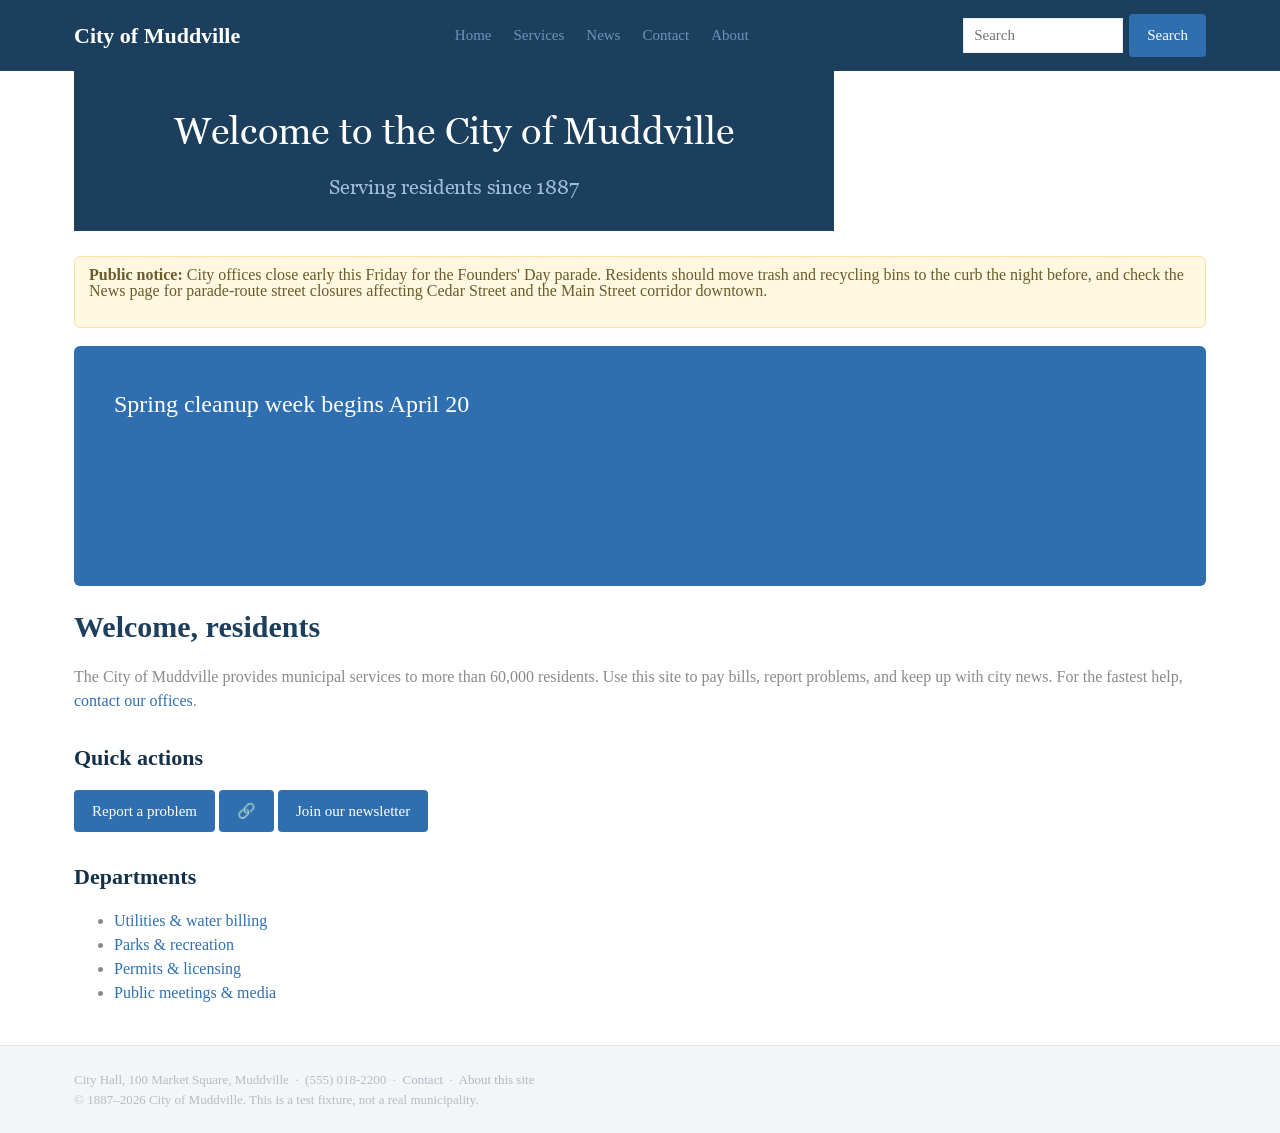
<file: index.html>
<!DOCTYPE html>
<!-- WCAG-FAIL 3.1.1 (A) Language of Page: <html> has no lang attribute. (site-wide) -->
<html>
<head>
  <meta charset="utf-8">
  <!-- WCAG-FAIL 1.4.4 (AA) Resize Text: maximum-scale=1 + user-scalable=no
       prevents users from zooming text up to 200%. (site-wide) -->
  <meta name="viewport" content="width=device-width, initial-scale=1, maximum-scale=1, user-scalable=no">
  <title>City of Muddville — Official Municipal Website</title>
  <link rel="stylesheet" href="styles.css">
</head>
<body>

  <!-- WCAG-FAIL 2.4.1 (A) Bypass Blocks: there is no "skip to content" link,
       and the page is built entirely from <div>s — no <header>/<nav>/<main>/
       <footer> landmarks and no headings to jump between. (site-wide) -->
  <div class="masthead">
    <div class="shell">
      <div class="brand">City of Muddville</div>
      <div class="topnav">
        <ul>
          <li><a href="index.html">Home</a></li>
          <li><a href="services.html">Services</a></li>
          <li><a href="news.html">News</a></li>
          <li><a href="contact.html">Contact</a></li>
          <li><a href="about.html">About</a></li>
        </ul>
      </div>
      <!-- WCAG-FAIL 2.4.5 (AA) Multiple Ways: this search box is decorative
           (it performs no search) and there is no sitemap/A-Z index, so the
           site nav is the ONLY way to locate pages. The label here is
           "Search"; note about.html renames the same control "Find It"
           (see 3.2.4). -->
      <div class="search">
        <input type="text" id="sitesearch" placeholder="Search">
        <span class="divbtn" onclick="return false">Search</span>
      </div>
    </div>
  </div>

  <div class="shell content">

    <!-- WCAG-FAIL 1.4.5 (AA) Images of Text: the welcome headline is a PNG
         with the text baked in. Also missing alt (an instance of 1.1.1). -->
    <img alt="Welcome to the City of Muddville" src="assets/welcome-banner.png" width="760" height="160"> 
    <!-- WCAG-FAIL 1.4.12 (AA) Text Spacing: fixed-height box with
         overflow:hidden, AND the spacing properties are locked with !important
         in the inline style attribute, so a user's text-spacing overrides are
         ignored and the text clips. (axe avoid-inline-spacing flags this.) -->
    <div class="announcement" style="line-height:1 !important; letter-spacing:normal !important; word-spacing:normal !important">
      <strong>Public notice:</strong> City offices close early this Friday for the
      Founders' Day parade. Residents should move trash and recycling bins to the
      curb the night before, and check the News page for parade-route street
      closures affecting Cedar Street and the Main Street corridor downtown.
    </div>

    <!-- WCAG-FAIL 2.2.2 (A) Pause, Stop, Hide: this carousel auto-advances
         every 3s with no pause/stop/hide control.
         WCAG-FAIL 2.5.1 (A) Pointer Gestures: the only manual control is a
         horizontal swipe (path-based) — no tap/click/button equivalent. -->
    <div class="carousel" aria-hidden="false">
      <div class="slide slide-1 active">Spring cleanup week begins April 20</div>
      <div class="slide slide-2">Mayor's budget town hall — May 3, 7:00 PM</div>
      <div class="slide slide-3">Water main work on Cedar Street this week</div>
    </div>

    <h1>Welcome, residents</h1>
    <p>
      The City of Muddville provides municipal services to more than 60,000
      residents. Use this site to pay bills, report problems, and keep up with
      city news. For the fastest help, <a href="contact.html">contact our
      offices</a>.
    </p>

    <h2>Quick actions</h2>
    <p>
      <!-- WCAG-FAIL 2.1.1 (A) Keyboard: this control is a <span> with a click
           handler — it is not focusable and cannot be activated by keyboard.
           WCAG-FAIL 4.1.2 (A) Name, Role, Value: it exposes no button role
           and no accessible name to assistive technology. -->
      <span class="divbtn" onclick="alert('The problem-report form would open here.')">Report a problem</span>

      <!-- WCAG-FAIL 1.1.1 (A) Non-text Content + 4.1.2 (A) Name, Role, Value:
           icon-only control with no text and no accessible name. -->
      <span class="divbtn" onclick="alert('Share this page.')" aria-label="Share this page">🔗</span>

      <!-- WCAG-FAIL 2.1.2 (A) No Keyboard Trap: opens a dialog that traps
           keyboard focus (Tab cycles inside it, Esc is ignored; see
           shared.js). The Close button works with the mouse only. -->
      <span class="divbtn" data-open-modal>Join our newsletter</span>
    </p>

    <h2>Departments</h2>
    <ul>
      <li><a href="services.html">Utilities &amp; water billing</a></li>
      <li><a href="services.html">Parks &amp; recreation</a></li>
      <li><a href="services.html">Permits &amp; licensing</a></li>
      <li><a href="news.html">Public meetings &amp; media</a></li>
    </ul>

  </div>

  <!-- Footer as a <div> (no landmark); low-contrast text. -->
  <div class="sitefoot">
    <div class="shell">
      City Hall, 100 Market Square, Muddville &nbsp;·&nbsp; (555) 018-2200 &nbsp;·&nbsp;
      <a href="contact.html">Contact</a> &nbsp;·&nbsp;
      <a href="about.html">About this site</a>
      <br>© 1887–2026 City of Muddville. This is a test fixture, not a real municipality.
    </div>
  </div>

  <!-- Newsletter dialog (keyboard trap target) -->
  <div class="modal-backdrop" data-modal style="display:none">
    <div class="modal">
      <h2>Join the Muddville newsletter</h2>
      <p>Get weekly city updates in your inbox.</p>
      <input type="text" placeholder="Email address">
      <p><button class="btn" data-close-modal tabindex="-1">Close</button></p>
    </div>
  </div>

  <script src="shared.js"></script>
</body>
</html>
</file>
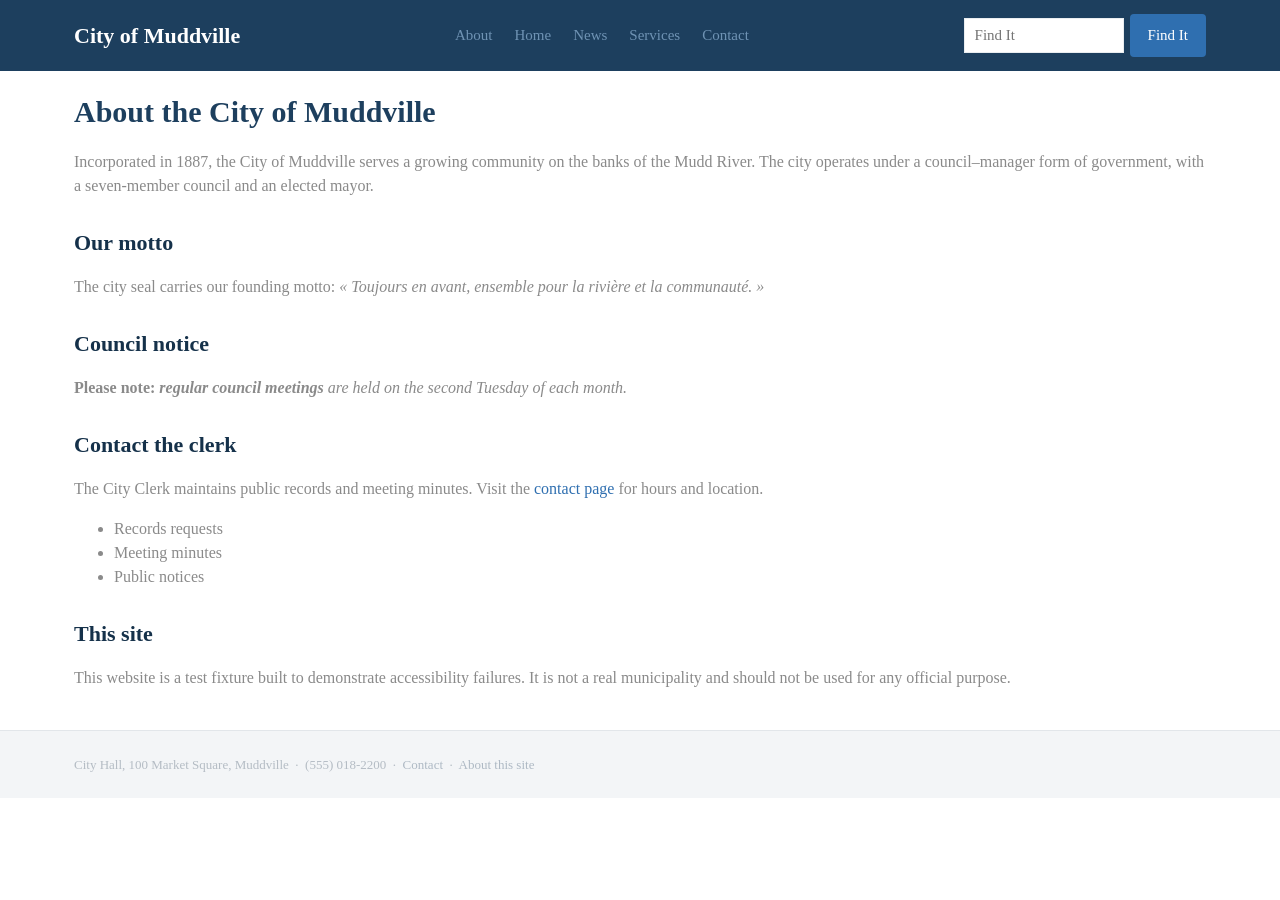
<file: about.html>
<!DOCTYPE html>
<!-- WCAG-FAIL 3.1.1 (A) Language of Page: no lang attribute. -->
<html>
<head>
  <meta charset="utf-8">
  <!-- WCAG-FAIL 1.4.4 (AA) Resize Text: zoom disabled. -->
  <meta name="viewport" content="width=device-width, initial-scale=1, maximum-scale=1, user-scalable=no">
  <title>About — City of Muddville</title>
  <link rel="stylesheet" href="styles.css">
</head>
<body>

  <div class="masthead">
    <div class="shell">
      <div class="brand">City of Muddville</div>
      <!-- WCAG-FAIL 3.2.3 (AA) Consistent Navigation: the same nav links are
           presented in a DIFFERENT order here than on every other page
           (About/Home/News/Services/Contact vs. Home/Services/News/Contact/
           About). -->
      <div class="topnav">
        <ul>
          <li><a href="about.html">About</a></li>
          <li><a href="index.html">Home</a></li>
          <li><a href="news.html">News</a></li>
          <li><a href="services.html">Services</a></li>
          <li><a href="contact.html">Contact</a></li>
        </ul>
      </div>
      <!-- WCAG-FAIL 3.2.4 (AA) Consistent Identification: this is the same
           search control as on other pages, but it is labeled "Find It" here
           and "Search" everywhere else. -->
      <div class="search">
        <input type="text" id="sitesearch" placeholder="Find It">
        <span class="divbtn" onclick="return false">Find It</span>
      </div>
    </div>
  </div>

  <!-- WCAG-FAIL 4.1.1 (A) Parsing: duplicate id ("col" used twice). -->
  <div class="shell content" id="col">
    <h1>About the City of Muddville</h1>

    <p>
      Incorporated in 1887, the City of Muddville serves a growing community on
      the banks of the Mudd River. The city operates under a council–manager
      form of government, with a seven-member council and an elected mayor.
    </p>

    <h2>Our motto</h2>
    <!-- WCAG-FAIL 3.1.2 (AA) Language of Parts: this passage is in French but
         carries no lang attribute, so assistive tech will read it with the
         page's (already-missing) default language. -->
    <p>
      The city seal carries our founding motto:
      <em>« Toujours en avant, ensemble pour la rivière et la communauté. »</em>
    </p>

    <h2>Council notice</h2>
    <!-- WCAG-FAIL 4.1.1 (A) Parsing: improperly nested / overlapping tags. -->
    <p><strong>Please note: <em>regular council meetings</strong> are held on
      the second Tuesday of each month.</em></p>

    <!-- WCAG-FAIL 4.1.1 (A) Parsing: second element reusing id="col". -->
    <div id="col">
      <h2>Contact the clerk</h2>
      <p>
        The City Clerk maintains public records and meeting minutes. Visit the
        <a href="contact.html">contact page</a> for hours and location.
      </p>
      <!-- WCAG-FAIL 4.1.1 (A) Parsing: unclosed list item. -->
      <ul>
        <li>Records requests
        <li>Meeting minutes
        <li>Public notices
      </ul>
    </div>

    <h2>This site</h2>
    <p>
      This website is a test fixture built to demonstrate accessibility
      failures. It is not a real municipality and should not be used for any
      official purpose.
    </p>
  </div>

  <div class="sitefoot">
    <div class="shell">
      City Hall, 100 Market Square, Muddville &nbsp;·&nbsp; (555) 018-2200 &nbsp;·&nbsp;
      <a href="contact.html">Contact</a> &nbsp;·&nbsp;
      <a href="about.html">About this site</a>
    </div>
  </div>

  <script src="shared.js"></script>
</body>
</html>
</file>
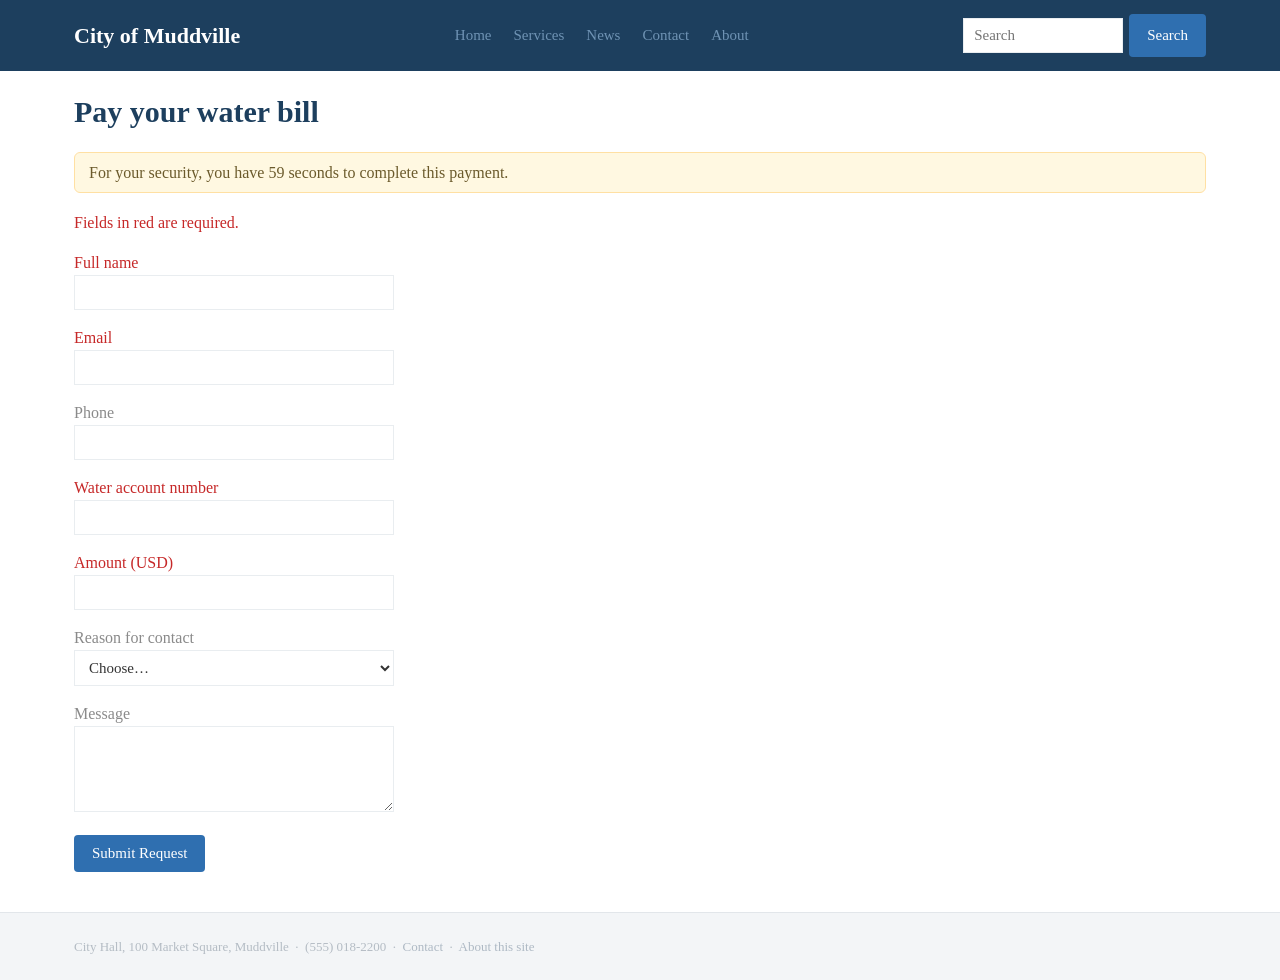
<file: contact.html>
<!DOCTYPE html>
<!-- WCAG-FAIL 3.1.1 (A) Language of Page: no lang attribute. -->
<html>
<head>
  <meta charset="utf-8">
  <!-- WCAG-FAIL 1.4.4 (AA) Resize Text: zoom disabled. -->
  <meta name="viewport" content="width=device-width, initial-scale=1, maximum-scale=1, user-scalable=no">
  <title>Pay a Bill &amp; Contact — City of Muddville</title>
  <link rel="stylesheet" href="styles.css">
</head>
<body>

  <div class="masthead">
    <div class="shell">
      <div class="brand">City of Muddville</div>
      <div class="topnav">
        <ul>
          <li><a href="index.html">Home</a></li>
          <li><a href="services.html">Services</a></li>
          <li><a href="news.html">News</a></li>
          <li><a href="contact.html">Contact</a></li>
          <li><a href="about.html">About</a></li>
        </ul>
      </div>
      <div class="search">
        <input type="text" id="sitesearch" placeholder="Search">
        <span class="divbtn" onclick="return false">Search</span>
      </div>
    </div>
  </div>

  <div class="shell content">
    <h1>Pay your water bill</h1>

    <!-- WCAG-FAIL 2.2.1 (A) Timing Adjustable: a hard session countdown that
         expires the form, with no way to turn it off, extend it, or adjust
         it. -->
    <div class="announcement" style="height:auto; overflow:visible">
      For your security, you have <span id="countdown">60</span> seconds to
      complete this payment.
    </div>

    <!-- WCAG-FAIL 1.4.1 (A) Use of Color: required fields are indicated only
         by the red color of their text — no asterisk or word "required". -->
    <p><span class="req-label">Fields in red are required.</span></p>

    <form id="payform" onsubmit="return handleSubmit(event)">

      <!-- WCAG-FAIL 3.3.2 (A) Labels or Instructions: the fields have no
           associated <label> and no instructions — only an adjacent <span>
           that is not programmatically tied to the input.
           WCAG-FAIL 4.1.2 (A) Name, Role, Value: with no label, aria-label, or
           placeholder, these inputs have NO accessible name. (axe "label".)
           WCAG-FAIL 1.3.5 (AA) Identify Input Purpose: the name field carries
           an invalid autocomplete token instead of a correct one (and the rest
           carry none). (axe "autocomplete-valid" flags the invalid token.)
           WCAG-FAIL 2.4.3 (A) Focus Order: tabindex values put the tab order
           out of the logical reading sequence (3, 1, 4, 2, 5…). -->
      <p>
        <span class="req-label">Full name</span><br>
        <input type="text" id="name" autocomplete="full-name-here" tabindex="3">
      </p>
      <p>
        <span class="req-label">Email</span><br>
        <input type="email" id="email" tabindex="1">
      </p>
      <p>
        Phone<br>
        <input type="tel" id="phone" tabindex="4">
      </p>
      <p>
        <span class="req-label">Water account number</span><br>
        <input type="text" id="account" tabindex="2">
      </p>
      <p>
        <span class="req-label">Amount (USD)</span><br>
        <input type="number" id="amount" tabindex="5">
      </p>

      <!-- WCAG-FAIL 3.2.1 (A) On Focus: merely focusing this field triggers a
           context change (an alert dialog pops up).
           WCAG-FAIL 3.2.2 (A) On Input: changing the selection automatically
           navigates to another page without the user initiating it or being
           warned. -->
      <p>
        Reason for contact<br>
        <select id="topic"
                onfocus="alert('Note: billing questions are handled by a different office.')"
                onchange="if(this.value==='permits'){ window.location='services.html'; }">
          <option value="">Choose…</option>
          <option value="billing">Billing question</option>
          <option value="permits">Permits (opens Services)</option>
          <option value="other">Other</option>
        </select>
      </p>

      <p>
        Message<br>
        <textarea id="message" rows="4"></textarea>
      </p>

      <!-- WCAG-FAIL 2.5.3 (A) Label in Name: the visible label is
           "Submit Request" but the accessible name (aria-label) is "Send", so
           the accessible name does not contain the visible text.
           WCAG-FAIL 3.3.4 (AA) Error Prevention (Legal, Financial, Data): this
           submits a financial payment immediately — no review step, no
           confirmation, and no ability to undo. -->
      <p>
        <button type="submit" class="btn" aria-label="Send">Submit Request</button>
      </p>
    </form>

    <!-- WCAG-FAIL 4.1.3 (AA) Status Messages: the submit result is written
         here into a plain element with no role=status / aria-live, so it is
         not announced to assistive technology. -->
    <p id="result"></p>
  </div>

  <div class="sitefoot">
    <div class="shell">
      City Hall, 100 Market Square, Muddville &nbsp;·&nbsp; (555) 018-2200 &nbsp;·&nbsp;
      <a href="contact.html">Contact</a> &nbsp;·&nbsp;
      <a href="about.html">About this site</a>
    </div>
  </div>

  <script src="shared.js"></script>
  <script>
    // WCAG-FAIL 2.2.1 (A) Timing Adjustable: non-adjustable countdown.
    (function () {
      var left = 60, el = document.getElementById("countdown");
      var t = setInterval(function () {
        left--; if (el) el.textContent = left;
        if (left <= 0) {
          clearInterval(t);
          var f = document.getElementById("payform");
          if (f) { Array.prototype.forEach.call(f.elements, function (x){ x.disabled = true; }); }
          document.getElementById("result").textContent =
            "Session expired. Reload the page to start over.";
        }
      }, 1000);
    })();

    function handleSubmit(e) {
      e.preventDefault();
      var amount = document.getElementById("amount");
      var name = document.getElementById("name");
      var ok = true;

      // WCAG-FAIL 3.3.1 (A) Error Identification: errors are shown by turning
      // the field border red only — no text says which field is in error or
      // why.
      // WCAG-FAIL 3.3.3 (AA) Error Suggestion: when known, no suggestion for
      // fixing the input is offered.
      [name, amount].forEach(function (field) {
        if (!field.value) { field.classList.add("has-error"); ok = false; }
        else { field.classList.remove("has-error"); }
      });

      var result = document.getElementById("result");
      if (!ok) {
        result.textContent = "Invalid."; // no guidance on what to fix or how
        return false;
      }
      // WCAG-FAIL 3.3.4: payment is "processed" immediately, no confirm/undo.
      result.textContent = "Payment submitted.";
      return false;
    }
  </script>
</body>
</html>
</file>
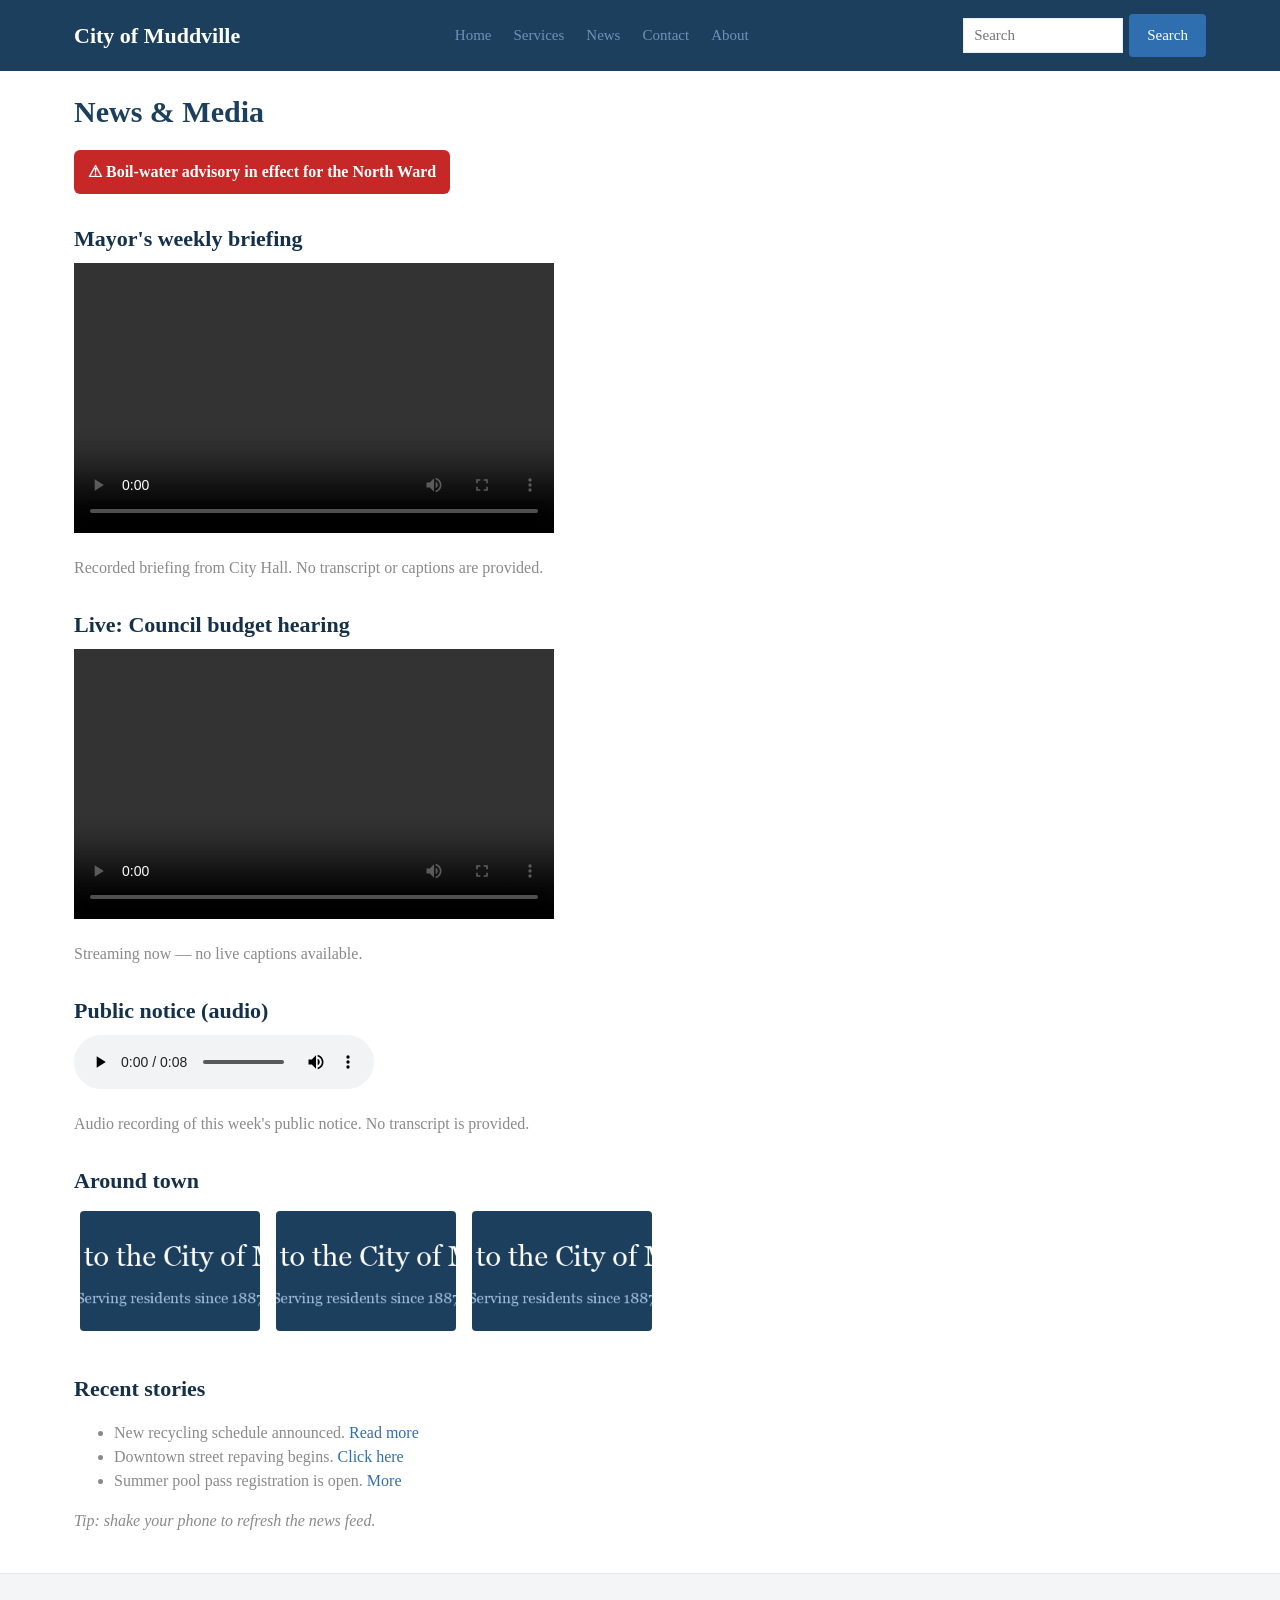
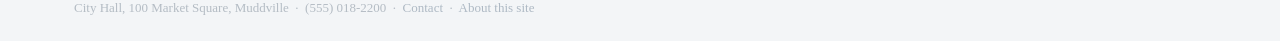
<file: news.html>
<!DOCTYPE html>
<!-- WCAG-FAIL 3.1.1 (A) Language of Page: no lang attribute. -->
<html>
<head>
  <meta charset="utf-8">
  <!-- WCAG-FAIL 1.4.4 (AA) Resize Text: zoom disabled. -->
  <meta name="viewport" content="width=device-width, initial-scale=1, maximum-scale=1, user-scalable=no">
  <title>News &amp; Media — City of Muddville</title>
  <link rel="stylesheet" href="styles.css">
</head>
<body>

  <div class="masthead">
    <div class="shell">
      <div class="brand">City of Muddville</div>
      <div class="topnav">
        <ul>
          <li><a href="index.html">Home</a></li>
          <li><a href="services.html">Services</a></li>
          <li><a href="news.html">News</a></li>
          <li><a href="contact.html">Contact</a></li>
          <li><a href="about.html">About</a></li>
        </ul>
      </div>
      <div class="search">
        <input type="text" id="sitesearch" placeholder="Search">
        <span class="divbtn" onclick="return false">Search</span>
      </div>
    </div>
  </div>

  <div class="shell content">
    <h1>News &amp; Media</h1>

    <!-- WCAG-FAIL 2.3.1 (A) Three Flashes or Below Threshold: flashing alert
         banner (mitigated — small area, honors prefers-reduced-motion). -->
    <p><span class="flasher">⚠ Boil-water advisory in effect for the North Ward</span></p>

    <!-- WCAG-FAIL 1.4.2 (A) Audio Control: audio set to autoplay on page load
         and loop, with no in-page pause/stop/volume control. (Browsers may
         block autoplay, but the markup requests >3s of auto audio with no
         control.) -->
    <audio src="assets/public-notice.mp3" autoplay loop></audio>

    <h2>Mayor's weekly briefing</h2>
    <!-- WCAG-FAIL 1.2.2 (A) Captions (Prerecorded): <video> has no
             <track kind="captions">.
         WCAG-FAIL 1.2.3 (A) Audio Description or Media Alternative: no
             descriptive track and no text alternative for the video.
         WCAG-FAIL 1.2.5 (AA) Audio Description (Prerecorded): no audio
             description track is provided. -->
    <video src="assets/mayor-briefing.mp4" controls width="480" height="270"></video>
    <p>Recorded briefing from City Hall. No transcript or captions are provided.</p>

    <h2>Live: Council budget hearing</h2>
    <!-- WCAG-FAIL 1.2.4 (AA) Captions (Live): a stream presented as live with
         no captions. (Reusing the same clip as a stand-in for a live feed.) -->
    <video src="assets/mayor-briefing.mp4" controls width="480" height="270" data-live="true"></video>
    <p>Streaming now — no live captions available.</p>

    <h2>Public notice (audio)</h2>
    <!-- WCAG-FAIL 1.2.1 (A) Audio-only and Video-only (Prerecorded): an
         audio-only recording with no transcript / text alternative. -->
    <audio src="assets/public-notice.mp3" controls></audio>
    <p>Audio recording of this week's public notice. No transcript is provided.</p>

    <h2>Around town</h2>
    <!-- WCAG-FAIL 1.1.1 (A) Non-text Content: informative images with no alt
         text (and none marked decorative). -->
    <div class="gallery">
      <!-- WCAG-FAIL 2.4.4 (A) Link Purpose (+ 1.1.1 + 4.1.2): a linked image
           with no alt and no accessible name — the link has no discernible
           purpose. (axe link-name flags it.) -->
      <a href="news.html"><img src="assets/welcome-banner.png" alt="Gallery photo"></a>
      <img src="assets/welcome-banner.png" alt="Gallery photo">
      <img src="assets/welcome-banner.png" alt="Gallery photo">
    </div>

    <h2>Recent stories</h2>
    <!-- WCAG-FAIL 2.4.4 (A) Link Purpose (In Context): link text does not
         indicate its destination or purpose. -->
    <ul>
      <li>New recycling schedule announced. <a href="news.html">Read more</a></li>
      <li>Downtown street repaving begins. <a href="news.html">Click here</a></li>
      <li>Summer pool pass registration is open. <a href="news.html">More</a></li>
    </ul>

    <!-- WCAG-FAIL 2.5.4 (A) Motion Actuation: the page can be refreshed by
         physically shaking the device, with no equivalent UI control and no
         way to disable motion actuation. -->
    <p><em>Tip: shake your phone to refresh the news feed.</em></p>
  </div>

  <div class="sitefoot">
    <div class="shell">
      City Hall, 100 Market Square, Muddville &nbsp;·&nbsp; (555) 018-2200 &nbsp;·&nbsp;
      <a href="contact.html">Contact</a> &nbsp;·&nbsp;
      <a href="about.html">About this site</a>
    </div>
  </div>

  <script src="shared.js"></script>
  <script>
    // WCAG-FAIL 2.5.4 (A) Motion Actuation: respond to device shake only.
    (function () {
      var last = 0;
      window.addEventListener("devicemotion", function (e) {
        var a = e.accelerationIncludingGravity || {};
        var mag = Math.abs(a.x || 0) + Math.abs(a.y || 0) + Math.abs(a.z || 0);
        var now = Date.now();
        if (mag > 30 && now - last > 1500) { last = now; location.reload(); }
      });
    })();
  </script>
</body>
</html>
</file>
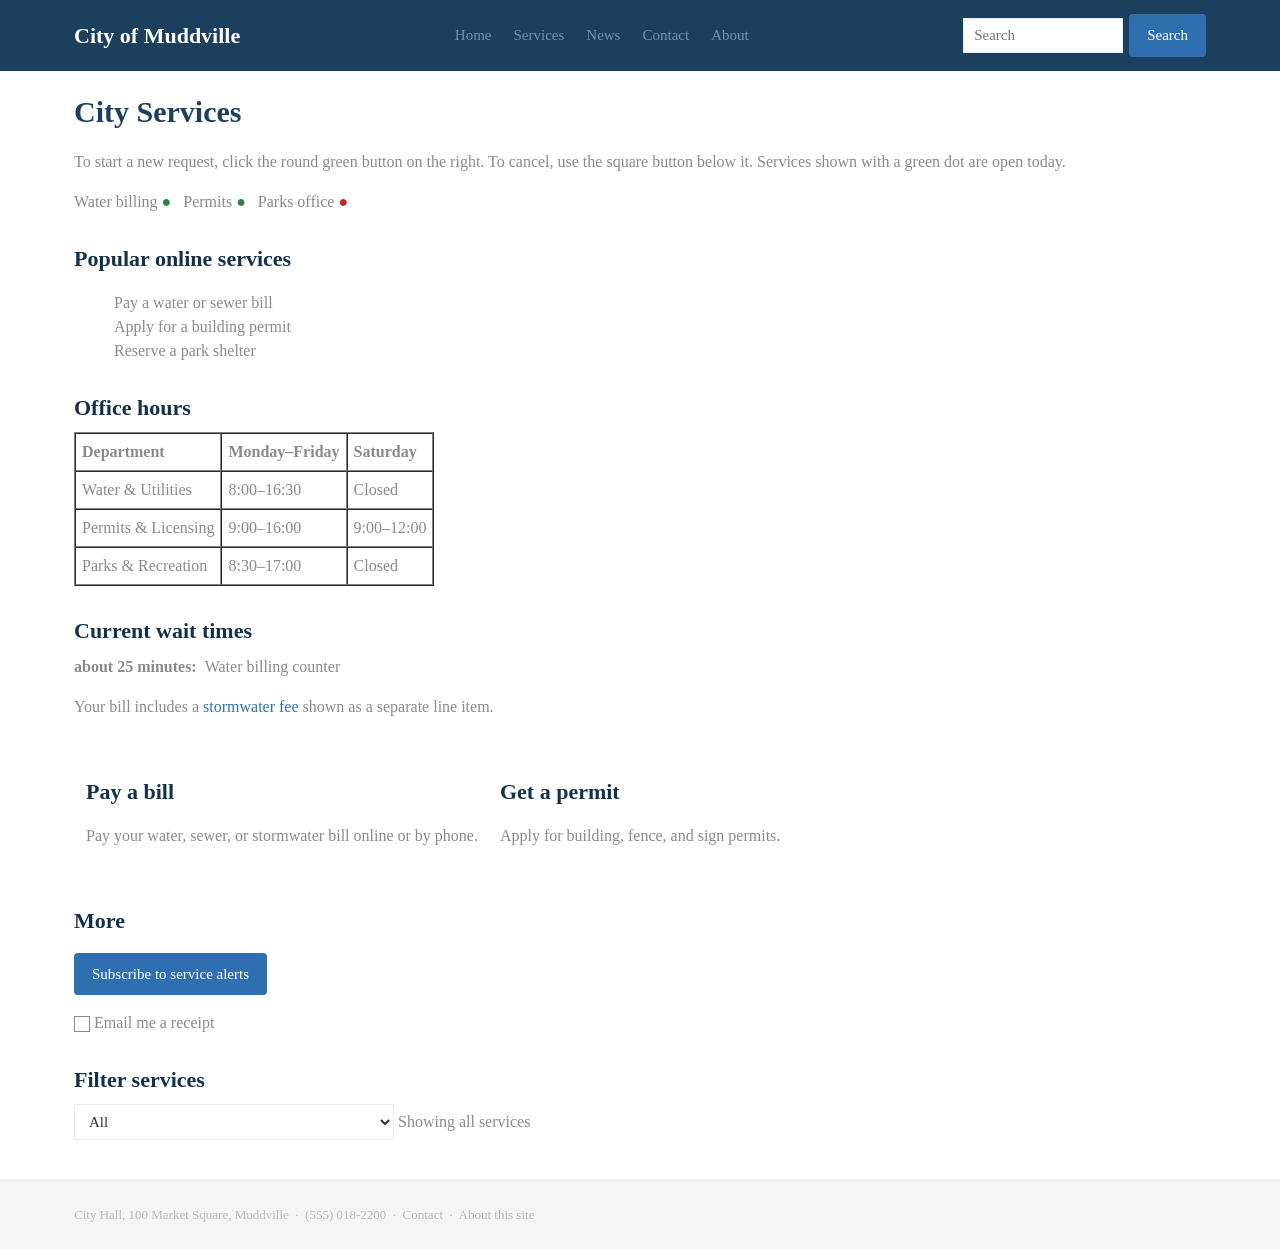
<file: services.html>
<!DOCTYPE html>
<!-- WCAG-FAIL 3.1.1 (A) Language of Page: no lang attribute. -->
<html>
<head>
  <meta charset="utf-8">
  <!-- WCAG-FAIL 1.4.4 (AA) Resize Text: zoom disabled. -->
  <meta name="viewport" content="width=device-width, initial-scale=1, maximum-scale=1, user-scalable=no">
  <!-- WCAG-FAIL 2.4.2 (A) Page Titled: the page has no title text at all
       (empty <title>), so the page is not titled. (axe document-title flags
       an empty/missing title; a merely non-descriptive title it cannot judge.) -->
  <title></title>
  <link rel="stylesheet" href="styles.css">
</head>
<body>

  <div class="masthead">
    <div class="shell">
      <div class="brand">City of Muddville</div>
      <div class="topnav">
        <ul>
          <li><a href="index.html">Home</a></li>
          <li><a href="services.html">Services</a></li>
          <li><a href="news.html">News</a></li>
          <li><a href="contact.html">Contact</a></li>
          <li><a href="about.html">About</a></li>
        </ul>
      </div>
      <div class="search">
        <input type="text" id="sitesearch" placeholder="Search">
        <span class="divbtn" onclick="return false">Search</span>
      </div>
    </div>
  </div>

  <div class="shell content">
    <h1>City Services</h1>

    <!-- WCAG-FAIL 1.3.3 (A) Sensory Characteristics: instructions rely only on
         shape, color, and position ("green", "round", "on the right",
         "below"). -->
    <p>
      To start a new request, click the round green button on the right. To
      cancel, use the square button below it. Services shown with a green dot
      are open today.
    </p>

    <!-- WCAG-FAIL 1.4.1 (A) Use of Color: open/closed status is conveyed by a
         colored dot alone, with no text equivalent. -->
    <p>
      Water billing <span style="color:#3a7d44">●</span>
      &nbsp; Permits <span style="color:#3a7d44">●</span>
      &nbsp; Parks office <span style="color:#c62828">●</span>
    </p>

    <!-- WCAG-FAIL 1.3.1 (A) Info and Relationships: a list whose structure is
         faked with <div>s directly inside <ul> (not <li>), so the list
         relationship is not conveyed. (axe "list" flags non-li children.) -->
    <p class="fakehead">Popular online services</p>
    <ul>
      <div>Pay a water or sewer bill</div>
      <div>Apply for a building permit</div>
      <div>Reserve a park shelter</div>
    </ul>

    <!-- WCAG-FAIL 1.3.1 (A) Info and Relationships: this looks like a heading
         but is a styled <p>, so it is not programmatically a heading. -->
    <p class="fakehead">Office hours</p>

    <!-- WCAG-FAIL 1.3.1 (A) Info and Relationships: data table with no header
         cells — the top row uses <td>, not <th>/scope, so row/column
         relationships are not conveyed. -->
    <table border="1" cellpadding="6" cellspacing="0">
      <tr>
        <td><strong>Department</strong></td>
        <td><strong>Monday–Friday</strong></td>
        <td><strong>Saturday</strong></td>
      </tr>
      <tr><td>Water &amp; Utilities</td><td>8:00–16:30</td><td>Closed</td></tr>
      <tr><td>Permits &amp; Licensing</td><td>9:00–16:00</td><td>9:00–12:00</td></tr>
      <tr><td>Parks &amp; Recreation</td><td>8:30–17:00</td><td>Closed</td></tr>
    </table>

    <!-- WCAG-FAIL 1.3.2 (A) Meaningful Sequence: row-reverse makes the visual
         order (label, then value) differ from the DOM/reading order (value,
         then label), so the meaning is lost when read in source order. -->
    <p class="fakehead">Current wait times</p>
    <div style="display:flex; flex-direction:row-reverse; justify-content:flex-end; gap:8px">
      <div>Water billing counter</div>
      <div><strong>about 25 minutes:</strong></div>
    </div>

    <!-- WCAG-FAIL 1.4.13 (AA) Content on Hover or Focus: the explanation shows
         on hover only (not keyboard focus), cannot be dismissed without moving
         the pointer, and the gap means it disappears before it can be
         hovered. -->
    <p>
      Your bill includes a
      <span class="tooltip" tabindex="0">stormwater fee<span class="tip">A flat
      monthly charge that funds drainage maintenance. Set by Council each
      year.</span></span>
      shown as a separate line item.
    </p>

    <!-- WCAG-FAIL 1.3.1 (A) Info and Relationships: a table used purely for
         two-column layout (no tabular data). -->
    <table cellpadding="10"><tr>
      <td style="vertical-align:top; width:50%">
        <p class="fakehead">Pay a bill</p>
        <p>Pay your water, sewer, or stormwater bill online or by phone.</p>
      </td>
      <td style="vertical-align:top; width:50%">
        <p class="fakehead">Get a permit</p>
        <p>Apply for building, fence, and sign permits.</p>
      </td>
    </tr></table>

    <!-- WCAG-FAIL 2.4.6 (AA) Headings and Labels: a non-descriptive heading
         that does not describe the section that follows. -->
    <h2>More</h2>
    <p>
      <!-- WCAG-FAIL 2.5.2 (A) Pointer Cancellation: the action fires on the
           down-event (pointerdown) with no up-event and no way to abort by
           moving away before release. -->
      <span class="divbtn" onpointerdown="alert('You have been subscribed to service alerts.')">Subscribe to service alerts</span>
    </p>

    <!-- WCAG-FAIL 4.1.2 (A) Name, Role, Value: a checkbox built from a <span>.
         It has no role, no accessible name, and its checked state is a CSS
         class invisible to assistive technology. -->
    <p>
      <span class="divcheck" onclick="this.classList.toggle('on')"></span>
      Email me a receipt
    </p>

    <!-- 1.3.4 Orientation demo: in narrow landscape this block is rotated,
         restricting content to a single orientation. -->
    <div class="orientation-lock">
      <!-- WCAG-FAIL 1.3.4 (AA) Orientation: content is locked/rotated in
           landscape on small screens. -->
      <p class="fakehead">Filter services</p>
      <select id="svcfilter" onchange="document.getElementById('svccount').textContent='Showing ' + (this.value||'all') + ' services';">
        <option value="">All</option>
        <option value="billing">Billing</option>
        <option value="permits">Permits</option>
        <option value="parks">Parks</option>
      </select>
      <!-- WCAG-FAIL 4.1.3 (AA) Status Messages: this count updates on filter
           change but is injected into a plain <span> with no aria-live /
           role=status, so screen-reader users are not informed. -->
      <span id="svccount">Showing all services</span>
    </div>

  </div>

  <div class="sitefoot">
    <div class="shell">
      City Hall, 100 Market Square, Muddville &nbsp;·&nbsp; (555) 018-2200 &nbsp;·&nbsp;
      <a href="contact.html">Contact</a> &nbsp;·&nbsp;
      <a href="about.html">About this site</a>
    </div>
  </div>

  <script src="shared.js"></script>
</body>
</html>
</file>
<file: styles.css>
/* =========================================================================
   City of Muddville — WCAG 2.1 A/AA anti-fixture stylesheet
   This file deliberately holds the SITE-WIDE accessibility failures so every
   page inherits them. Each failure is tagged with a WCAG-FAIL comment.
   See CRITERIA.md for the full map of all 50 criteria.
   ========================================================================= */

:root {
  --navy: #1d3f5e;
  --navy-dark: #15314a;
  --accent: #2f6fb0;
  --rule: #e2e6ea;
}

* { box-sizing: border-box; }

/* WCAG-FAIL 2.4.7 (AA) Focus Visible: focus outline removed site-wide.
   Keyboard users get no visible focus indicator anywhere. */
*:focus {
  outline: none;
}

body {
  margin: 0;
  font-family: Georgia, "Times New Roman", serif;
  /* WCAG-FAIL 1.4.3 (AA) Contrast (Minimum): body copy is #8a8a8a on #ffffff
     ~= 3.5:1, below the 4.5:1 required for normal text. */
  color: #8a8a8a;
  background: #ffffff;
  line-height: 1.5;
}

/* WCAG-FAIL 1.4.10 (AA) Reflow: the whole site is laid out in a fixed
   1180px shell with no max-width/fluid fallback, so at 320px CSS px it
   forces two-dimensional (horizontal) scrolling instead of reflowing. */
.shell {
  width: 1180px;
  margin: 0 auto;
  padding: 0 24px;
}

/* ---- Masthead / nav ---------------------------------------------------- */
.masthead {
  background: var(--navy);
  color: #fff;
}
.masthead .shell {
  display: flex;
  align-items: center;
  justify-content: space-between;
  padding-top: 14px;
  padding-bottom: 14px;
}
.brand {
  font-size: 22px;
  font-weight: bold;
  color: #fff;
  white-space: nowrap;
}
.topnav ul {
  list-style: none;
  display: flex;
  gap: 22px;
  margin: 0;
  padding: 0;
}
/* WCAG-FAIL 1.4.3 (AA) Contrast: nav links #6f93b4 on navy #1d3f5e ~= 2.4:1. */
.topnav a {
  color: #6f93b4;
  text-decoration: none;
  font-size: 15px;
}

/* ---- Generic content --------------------------------------------------- */
main { padding: 28px 0 60px; }

h1 { color: var(--navy); font-size: 30px; margin: 18px 0 10px; }
h2 { color: var(--navy-dark); font-size: 22px; margin: 28px 0 8px; }

/* WCAG-FAIL 1.4.1 (A) Use of Color: in-content links are distinguished from
   surrounding text by color alone (no underline, no other cue). */
.content a {
  color: var(--accent);
  text-decoration: none;
}

/* A "fake heading": styled to look like a heading but is a plain <p>.
   Used for WCAG-FAIL 1.3.1 (Info and Relationships) on services.html. */
.fakehead {
  font-family: Georgia, serif;
  font-size: 22px;
  font-weight: bold;
  color: var(--navy-dark);
  margin: 28px 0 8px;
}

.card {
  border: 1px solid var(--rule);
  border-radius: 6px;
  padding: 18px 20px;
  margin: 16px 0;
  background: #fcfdfe;
}

/* Buttons ---------------------------------------------------------------- */
.btn {
  display: inline-block;
  background: var(--accent);
  color: #fff;
  border: none;
  padding: 10px 18px;
  font-size: 15px;
  font-family: inherit;
  border-radius: 4px;
  cursor: pointer;
  text-decoration: none;
}
/* WCAG-FAIL 1.4.11 (AA) Non-text Contrast: the "secondary" button is
   #cfd8e0 on #ffffff (~1.4:1) — its boundary is not perceivable. */
.btn-secondary {
  background: #eef2f5;
  color: #9aa7b2;
  border: 1px solid #cfd8e0;
}

/* Forms ------------------------------------------------------------------ */
/* WCAG-FAIL 1.4.11 (AA) Non-text Contrast: input borders #e9edf0 on white
   (~1.2:1) give no perceivable boundary. */
input[type="text"],
input[type="email"],
input[type="tel"],
input[type="number"],
input[type="password"],
textarea,
select {
  border: 1px solid #e9edf0;
  padding: 8px 10px;
  font-size: 15px;
  font-family: inherit;
  width: 320px;
  max-width: 100%;
  background: #fff;
  color: #333;
}

/* WCAG-FAIL 1.4.1 (A) Use of Color: required fields are marked only by a red
   label color — no text, asterisk, or other non-color indication. */
.req-label { color: #c62828; }

/* WCAG-FAIL 3.3.1 (A) Error Identification: errors are indicated by a red
   border only, with no accompanying text identifying the error. */
.has-error {
  border-color: #c62828 !important;
}

/* ---- Announcement box: text-spacing clipping --------------------------- */
/* WCAG-FAIL 1.4.12 (AA) Text Spacing: fixed height + overflow:hidden means
   content is clipped when users increase line-height / letter/word spacing. */
.announcement {
  height: 72px;
  overflow: hidden;
  background: #fff8e1;
  border: 1px solid #ffe0a3;
  border-radius: 6px;
  padding: 10px 14px;
  margin: 18px 0;
  color: #6b5a2b;
  /* line height forced so overrides collide with the fixed height */
  line-height: 1.2 !important;
}

/* ---- Hover-only tooltip ------------------------------------------------ */
/* WCAG-FAIL 1.4.13 (AA) Content on Hover or Focus: tip shows on hover only
   (not focus), can't be dismissed without moving the pointer, and the gap
   between trigger and tip means it vanishes before it can be hovered. */
.tooltip { position: relative; cursor: help; color: var(--accent); }
.tooltip .tip {
  display: none;
  position: absolute;
  bottom: 150%;      /* gap between trigger and tip */
  left: 0;
  width: 240px;
  background: var(--navy-dark);
  color: #fff;
  padding: 8px 10px;
  border-radius: 4px;
  font-size: 13px;
}
.tooltip:hover .tip { display: block; }

/* ---- Footer ------------------------------------------------------------ */
.sitefoot {
  background: #f3f5f7;
  border-top: 1px solid var(--rule);
  margin-top: 40px;
  padding: 24px 0;
  /* WCAG-FAIL 1.4.3 (AA) Contrast: footer text #b4bcc4 on #f3f5f7 (~1.7:1). */
  color: #b4bcc4;
  font-size: 13px;
}
.sitefoot a { color: #aeb9c4; text-decoration: none; }

/* ---- Carousel ---------------------------------------------------------- */
.carousel { position: relative; overflow: hidden; height: 240px; border-radius: 6px; }
.carousel .slide {
  position: absolute; inset: 0;
  display: none;
  color: #fff;
  padding: 40px;
  font-size: 24px;
}
.carousel .slide.active { display: block; }
.slide-1 { background: #2f6fb0; }
.slide-2 { background: #3a7d44; }
.slide-3 { background: #8a5a2b; }

/* WCAG-FAIL 1.3.4 (AA) Orientation: in landscape the main content is
   rotated/locked, effectively restricting the view to one orientation. */
@media (orientation: landscape) and (max-width: 900px) {
  .orientation-lock {
    display: block;
    transform: rotate(90deg);
    transform-origin: center;
  }
}

/* ---- Flashing alert (mitigated) ---------------------------------------- */
/* WCAG-FAIL 2.3.1 (A) Three Flashes or Below Threshold: an element that
   flashes several times per second. MITIGATION (by request): the flash is
   confined to a small banner and is gated behind prefers-reduced-motion, so
   visitors who ask their OS for reduced motion never see it animate. It is
   documented in CRITERIA.md as the 2.3.1 failure for manual review; it is not
   an unmitigated full-screen strobe. */
.flasher {
  padding: 10px 14px;
  border-radius: 6px;
  font-weight: bold;
  background: #c62828;
  color: #fff;
  display: inline-block;
}
@media (prefers-reduced-motion: no-preference) {
  .flasher { animation: muddflash 0.3s steps(1, end) infinite; }
}
@keyframes muddflash {
  0%   { background: #c62828; color: #fff; }
  50%  { background: #fff3cd; color: #c62828; }
  100% { background: #c62828; color: #fff; }
}

/* ---- Media ------------------------------------------------------------- */
.gallery img { width: 180px; height: 120px; object-fit: cover; margin: 6px; border-radius: 4px; }
video, audio { max-width: 100%; }

/* ---- Masthead search --------------------------------------------------- */
.search { display: flex; gap: 6px; align-items: center; }
.search input { width: 160px; }

/* ---- Newsletter modal (keyboard trap) ---------------------------------- */
.modal-backdrop {
  position: fixed; inset: 0;
  background: rgba(0,0,0,0.45);
  z-index: 50;
}
.modal {
  position: absolute;
  top: 50%; left: 50%;
  transform: translate(-50%,-50%);
  background: #fff;
  color: #333;
  width: 380px; max-width: 90%;
  padding: 24px;
  border-radius: 8px;
}
.modal h2 { margin-top: 0; }

/* A custom "button" built from a div — styled like the real button so it
   looks operable but exposes no role/name/state. Used for 4.1.2 / 2.1.1. */
.divbtn {
  display: inline-block;
  background: var(--accent);
  color: #fff;
  padding: 10px 18px;
  font-size: 15px;
  border-radius: 4px;
  cursor: pointer;
  user-select: none;
}

/* Fake checkbox built from a span — no role/state. Used for 4.1.2. */
.divcheck {
  display: inline-block;
  width: 16px; height: 16px;
  border: 1px solid #888;
  vertical-align: middle;
  cursor: pointer;
}
.divcheck.on { background: var(--accent); }
</file>
